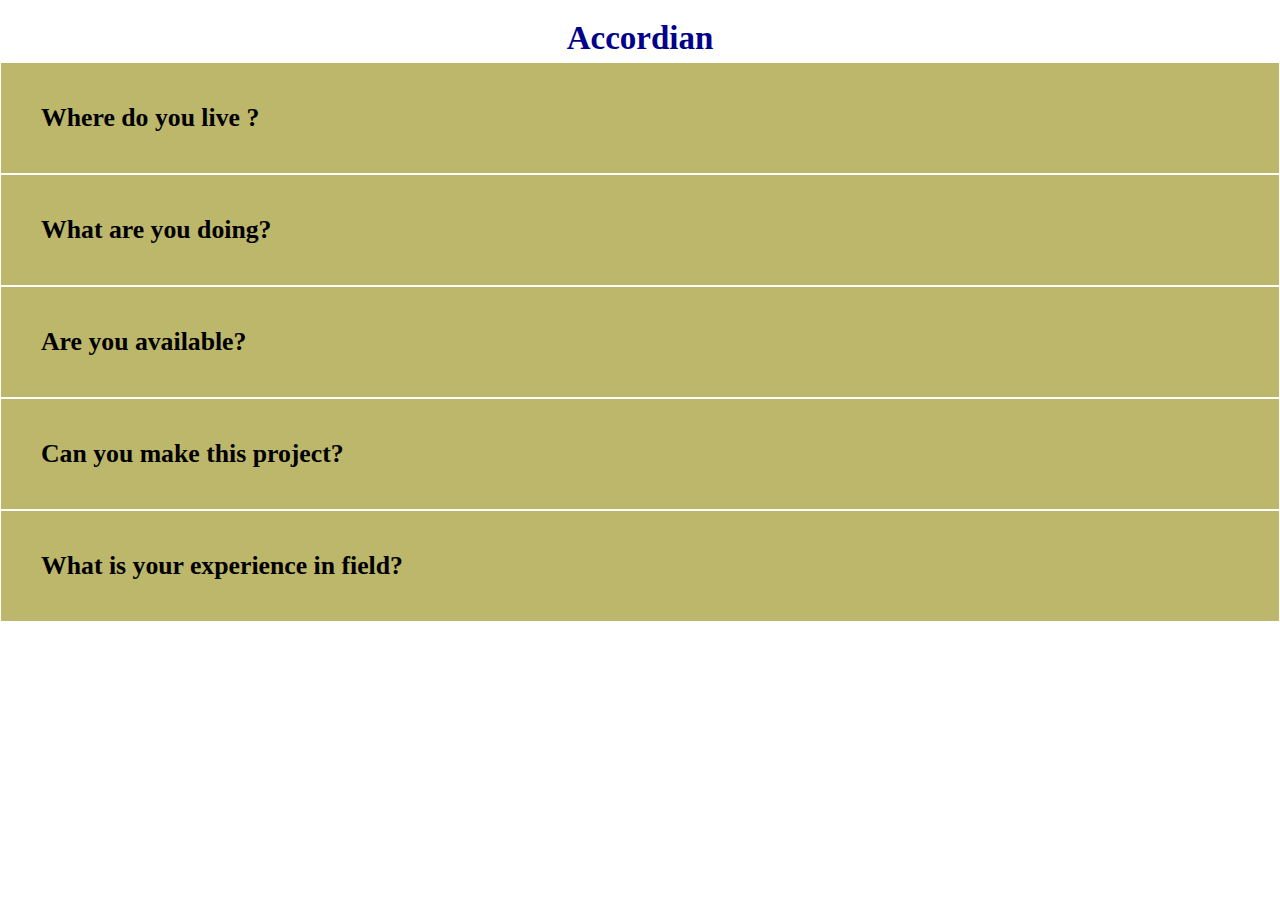
<file: accordian/index.html>
<!DOCTYPE html>
<html lang="en">
<head>
    <meta charset="UTF-8">
    <meta name="viewport" content="width=device-width, initial-scale=1.0">
    <title>Accordian</title>
    <link rel="stylesheet" href="style.css">
    <link rel="stylesheet" href="https://cdnjs.cloudflare.com/ajax/libs/font-awesome/6.5.1/css/all.min.css" integrity="sha512-DTOQO9RWCH3ppGqcWaEA1BIZOC6xxalwEsw9c2QQeAIftl+Vegovlnee1c9QX4TctnWMn13TZye+giMm8e2LwA==" crossorigin="anonymous" referrerpolicy="no-referrer" />
</head>
<body>
    <div id="main">
        <div id="box">
            <h2>Accordian</h2>
            <div id="accordian">

            </div>
        </div>
    </div>
    <script src="script.js"></script>
</body>
</html>
</file>
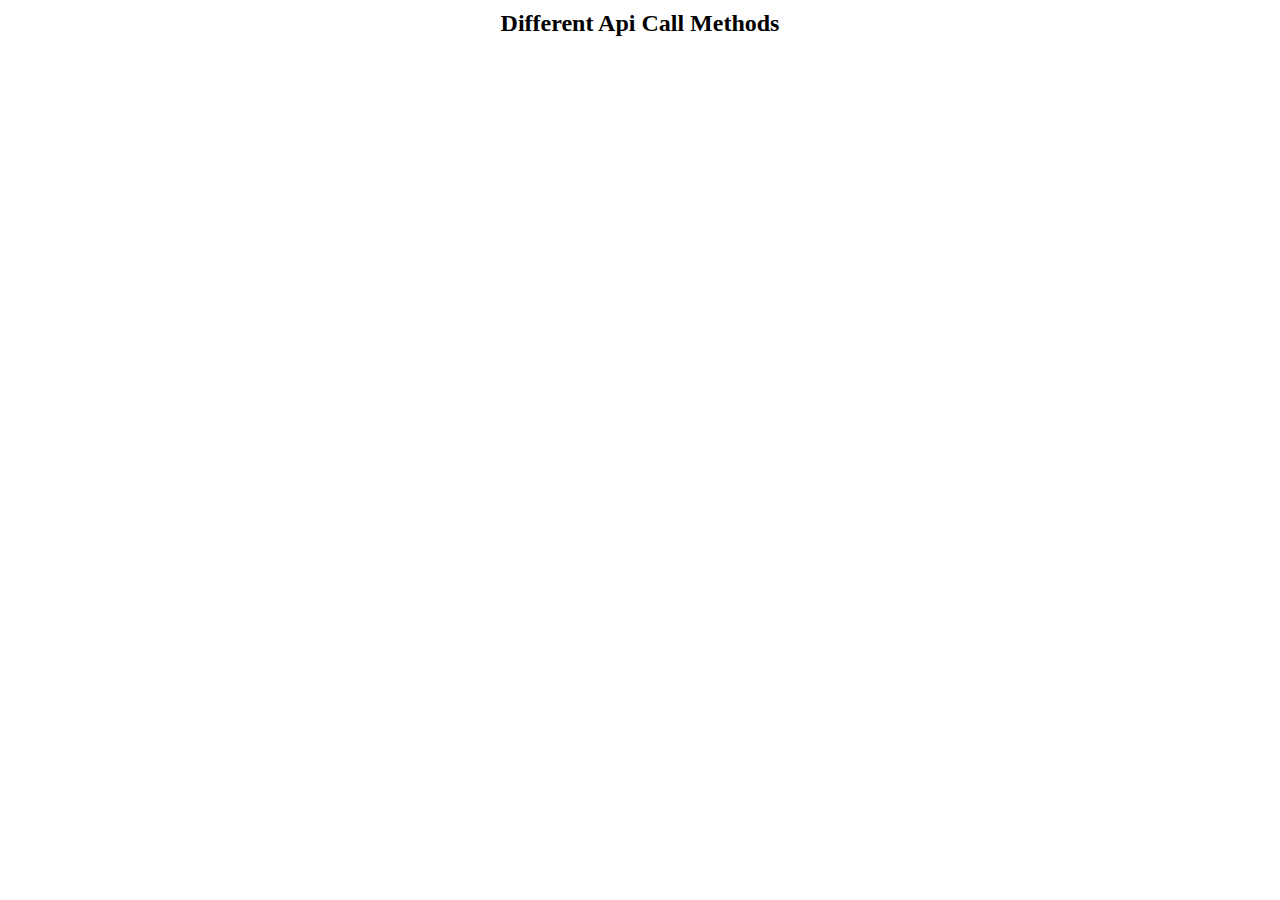
<file: API_CALL_XHR/index.html>
<!DOCTYPE html>
<html lang="en">
<head>
    <meta charset="UTF-8">
    <meta name="viewport" content="width=device-width, initial-scale=1.0">
    <title>Document</title>
    <link rel="stylesheet" href="style.css">
</head>
<body>
    <div class="main">
        <h2>Different Api Call Methods </h2>
        <div class="datadiv">
            
        </div>
    </div>
    <script src="script.js"></script>
</body>
</html>
</file>
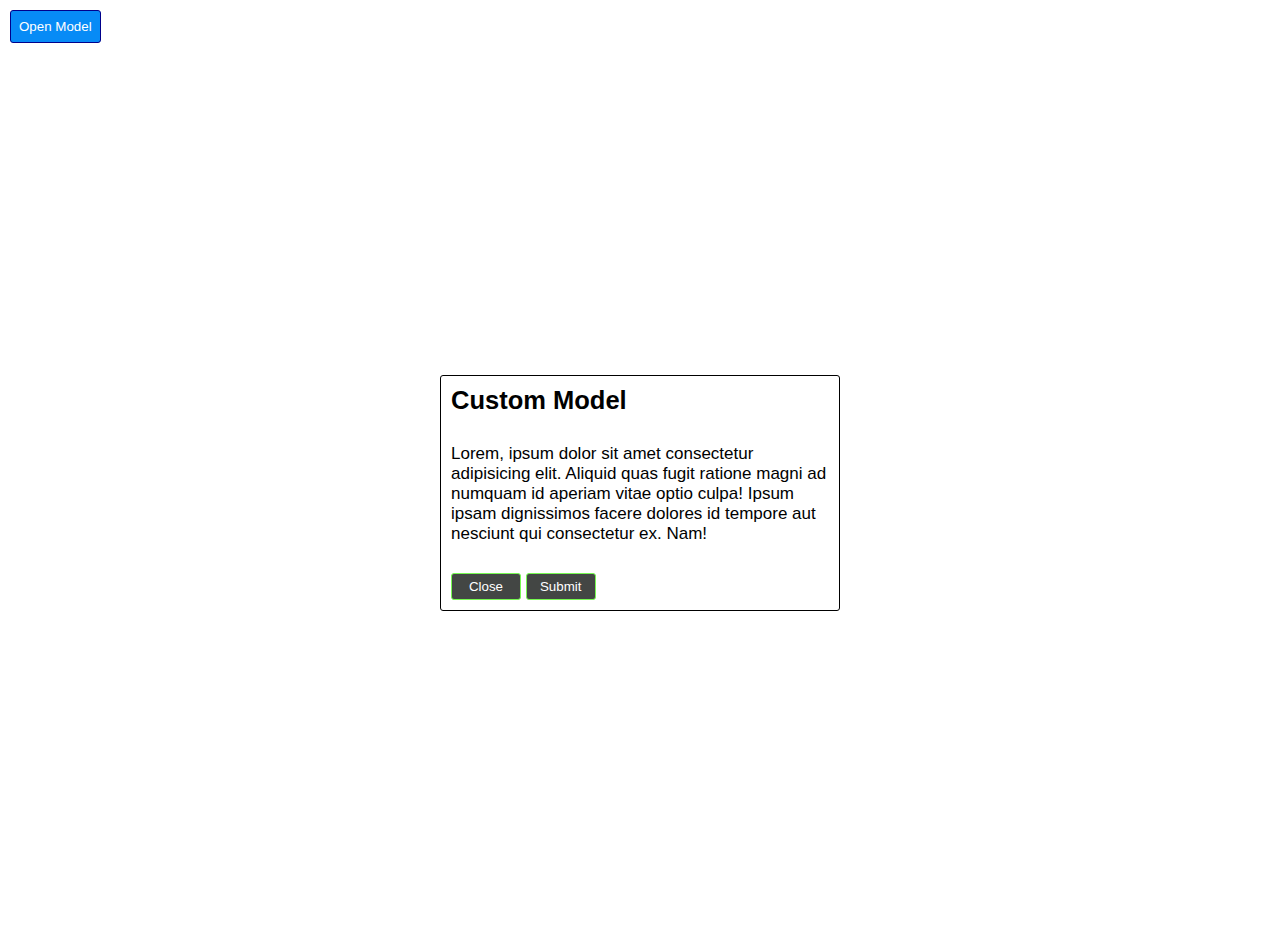
<file: customeModel/index.html>
<!DOCTYPE html>
<html lang="en">
<head>
    <meta charset="UTF-8">
    <meta name="viewport" content="width=device-width, initial-scale=1.0">
    <title>random Quotes</title>
    <link rel="stylesheet" href="style.css">
    <link rel="stylesheet" href="https://cdnjs.cloudflare.com/ajax/libs/font-awesome/6.5.1/css/all.min.css" integrity="sha512-DTOQO9RWCH3ppGqcWaEA1BIZOC6xxalwEsw9c2QQeAIftl+Vegovlnee1c9QX4TctnWMn13TZye+giMm8e2LwA==" crossorigin="anonymous" referrerpolicy="no-referrer" />
</head>
<body>
    <button class="openModel">Open Model</button>
    <div class="modelBackground">
        <div class="modelWrapper">
            <div class="model">
                <h2>Custom Model</h2>
                <i class="fa-solid fa-xmark icon"></i>
                <p>Lorem, ipsum dolor sit amet consectetur adipisicing elit. Aliquid quas fugit ratione magni ad numquam id aperiam vitae optio culpa! Ipsum ipsam dignissimos facere dolores id tempore aut nesciunt qui consectetur ex. Nam!</p>
                <div class="btnRow">
                    <button class="close">Close</button>
                    <button class="close">Submit</button>
                </div>
            </div>
        </div>
    </div>
    <script src="script.js"></script>
</body>
</html>
</file>
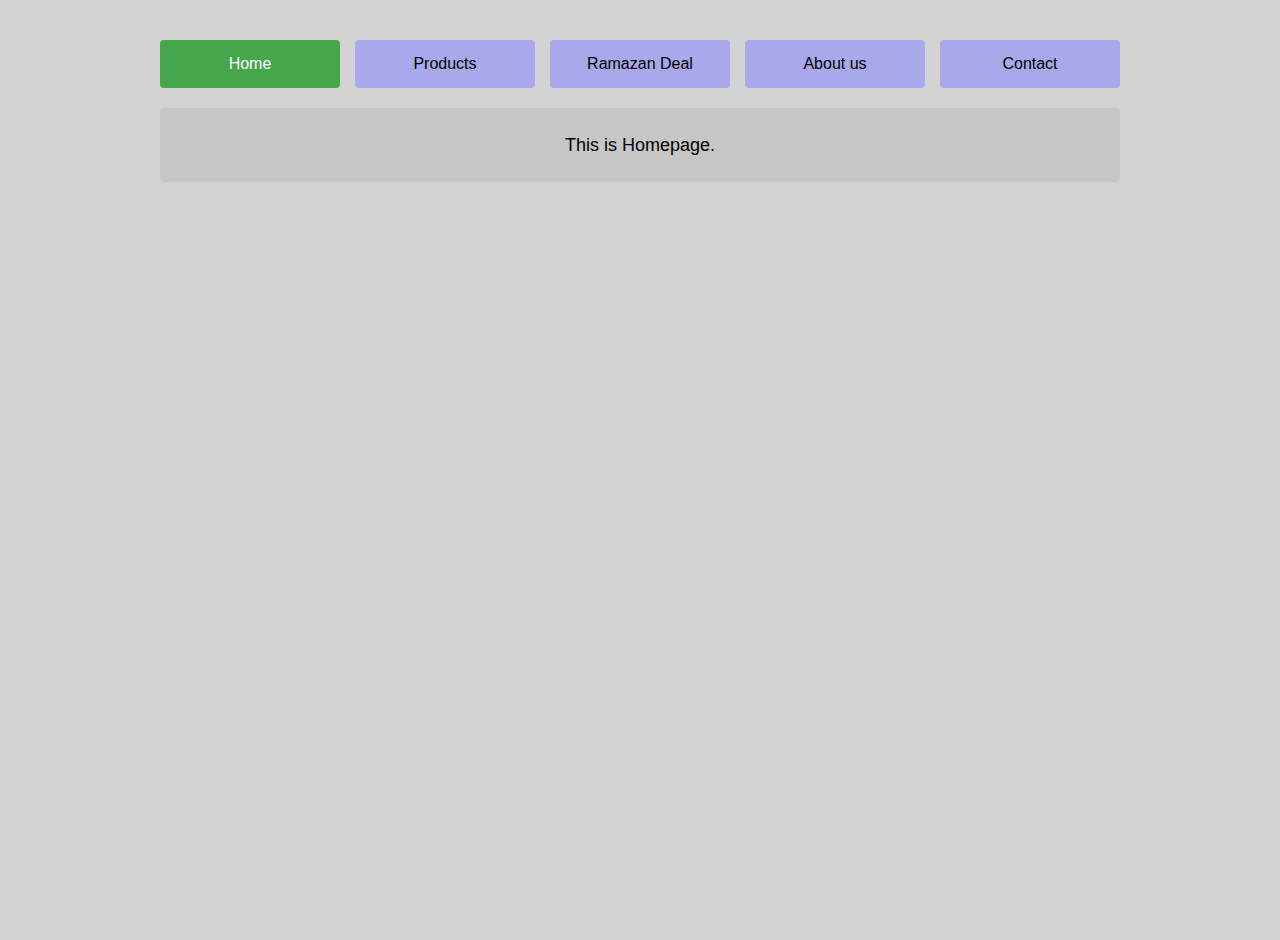
<file: customTabs/index.html>
<!DOCTYPE html>
<html lang="en">
<head>
    <meta charset="UTF-8">
    <meta name="viewport" content="width=device-width, initial-scale=1.0">
    <title>random Quotes</title>
    <link rel="stylesheet" href="style.css">
</head>
<body>
    <div class="main">
        <nav>
            <button data-id="home" class="btn active"> Home</button>
            <button data-id="products" class="btn"> Products</button>
            <button data-id="Ramazan-Deal" class="btn"> Ramazan Deal</button>
            <button data-id="About-us" class="btn"> About us</button>
            <button data-id="Contact" class="btn"> Contact</button>
        </nav>
        <div class="content">
            <p id="home" class="text active">This is Homepage.</p>
            <p id="products" class="text">This is Product page.</p>
            <p id="Ramazan-Deal" class="text">This is Ramazan deal page.</p>
            <p id="About-us" class="text">This is about us page.</p>
            <p id="Contact" class="text">This is contact page.</p>

        </div>
    </div>
    <script src="script.js"></script>
</body>
</html>
</file>
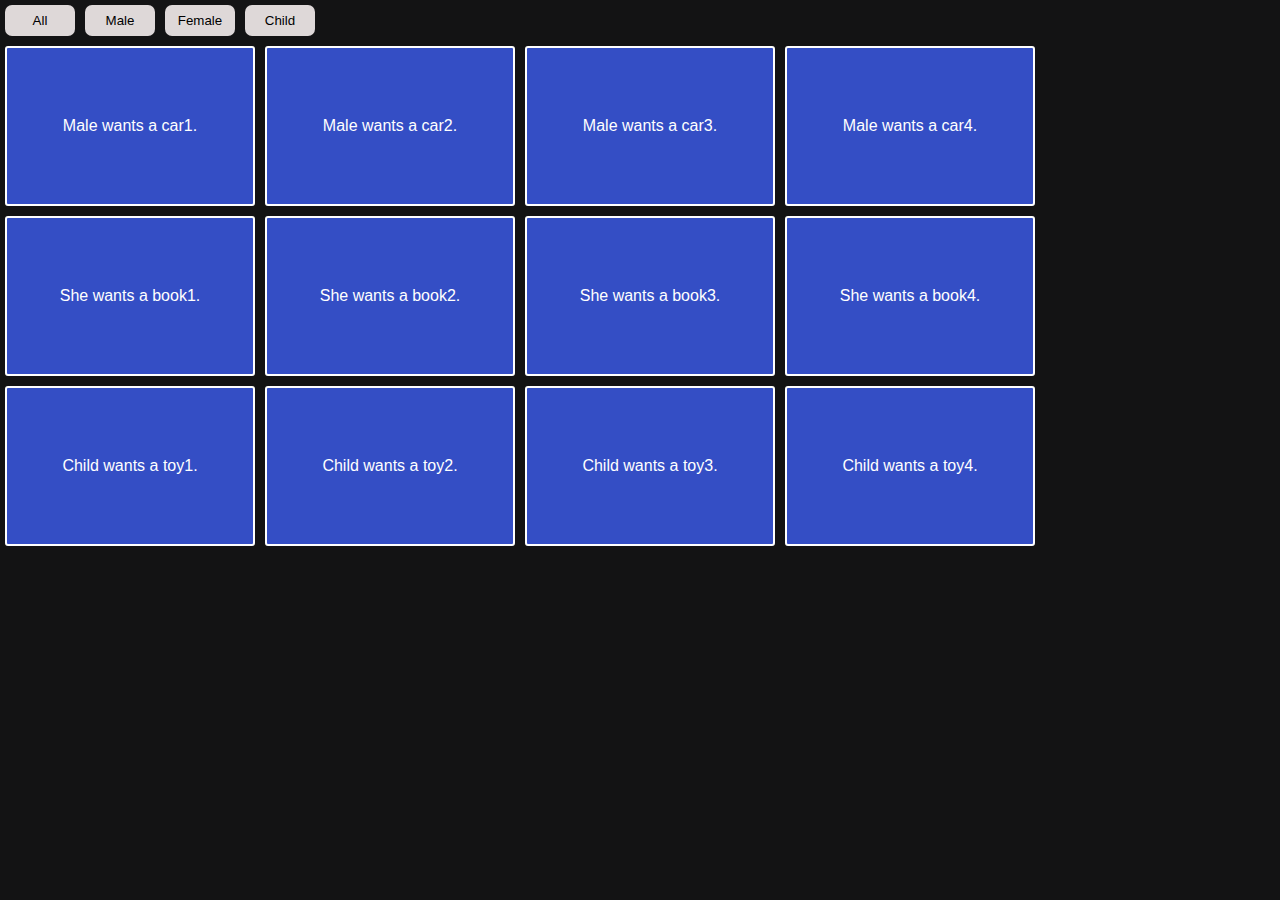
<file: filterCards/index.html>
<!DOCTYPE html>
<html lang="en">
<head>
    <meta charset="UTF-8">
    <meta name="viewport" content="width=device-width, initial-scale=1.0">
    <title>random Quotes</title>
    <link rel="stylesheet" href="style.css">
</head>
<body>
    <div class="main">
        <div class="filterBtns"></div>
        <div class="content"></div>
    </div>
    <script src="script.js"></script>
</body>
</html>
</file>
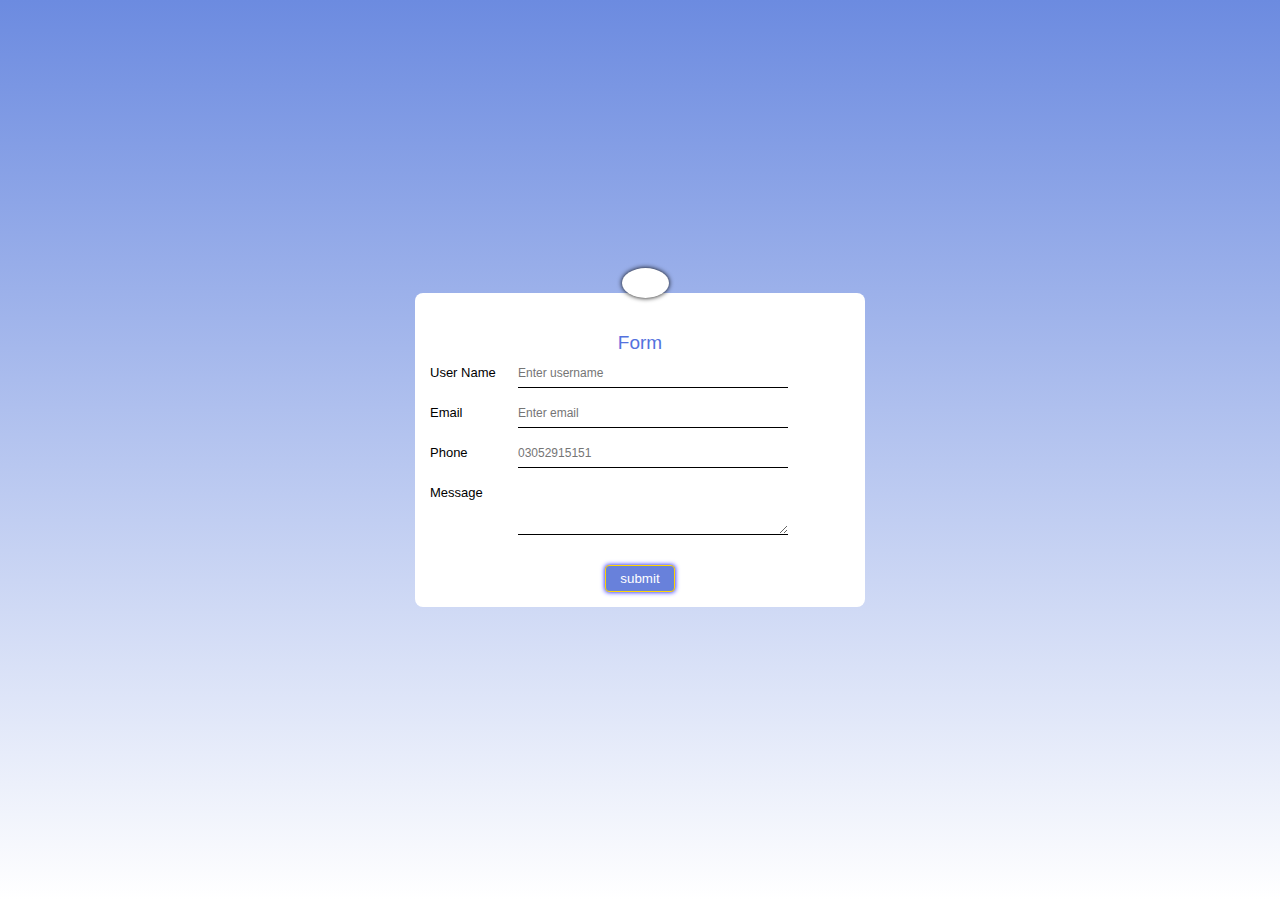
<file: form-validation/index.html>
<!DOCTYPE html>
<html lang="en">
<head>
    <meta charset="UTF-8">
    <meta name="viewport" content="width=device-width, initial-scale=1.0">
    <title>form-validation</title>
    <link rel="stylesheet" href="style.css">
    <link rel="stylesheet" href="https://cdnjs.cloudflare.com/ajax/libs/font-awesome/6.5.1/css/all.min.css" integrity="sha512-DTOQO9RWCH3ppGqcWaEA1BIZOC6xxalwEsw9c2QQeAIftl+Vegovlnee1c9QX4TctnWMn13TZye+giMm8e2LwA==" crossorigin="anonymous" referrerpolicy="no-referrer" />
    <link rel="stylesheet" href="https://cdnjs.cloudflare.com/ajax/libs/font-awesome/6.5.1/css/all.min.css" integrity="sha512-DTOQO9RWCH3ppGqcWaEA1BIZOC6xxalwEsw9c2QQeAIftl+Vegovlnee1c9QX4TctnWMn13TZye+giMm8e2LwA==" crossorigin="anonymous" referrerpolicy="no-referrer" />
</head>
<body>
    <form action="#">
        <div class="logo"><i class="fa-regular fa-r"></i></div>
        <div class="header"> Form</div>
        <!-- username  -->
        <div class="username">
            <label for="username">User Name</label>
            <input type="text" placeholder="Enter username" id="usernameid" onkeyup="validateName()">
            <span id="nameerror"> </span>
        </div>
        <!-- email  -->
        <div class="email">
            <label for="email"> Email</label>
            <input type="email" placeholder="Enter email" id="emailid" onkeyup="validateEmail()">
            <span id="emailerror"> </span>
        </div>
        <!-- phone number  -->
        <div class="phone">
            <label for="phone">Phone</label>
            <input type="number" placeholder="03052915151" id="phoneid"  onkeyup="validatePhone()">
            <span id="phoneerror"></span>

        </div>
        <!-- address  -->
        <div class="message">
            <label for="message"> Message</label>
            <textarea name="message" id="messageid" cols="22" rows="4" onkeyup="validateMessage()"></textarea>
            <span id="messageerror"></span>

        </div>
        <div class="submit">
            <button value="submit" id="submitbtn">submit</button>
            <span id="submiterror"></span>

        </div>
    </form>
    <script src="script.js"></script>
</body>
</html>
</file>
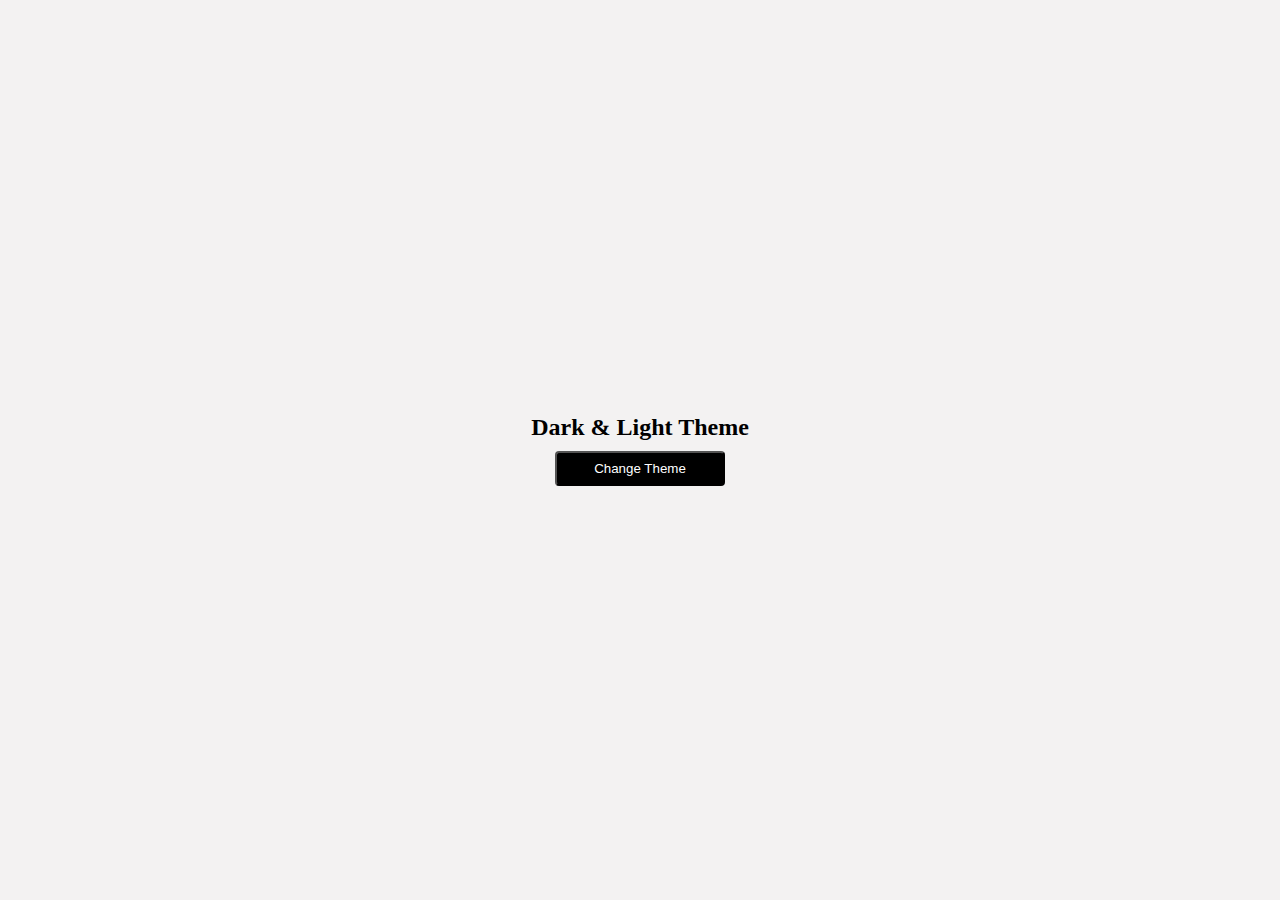
<file: lightDarkTheme/index.html>
<!DOCTYPE html>
<html lang="en">
<head>
    <meta charset="UTF-8">
    <meta name="viewport" content="width=device-width, initial-scale=1.0">
    <title>Document</title>
    <link rel="stylesheet" href="style.css">
</head>
<body >
        <!-- changing theme by toggle classes -->
        <div class="content">
            <h3 class="heading">Dark & Light Theme </h3>
            <button class="btn ">Change Theme</button>
        </div>
    <script src="script.js"></script>
</body>
</html>
</file>
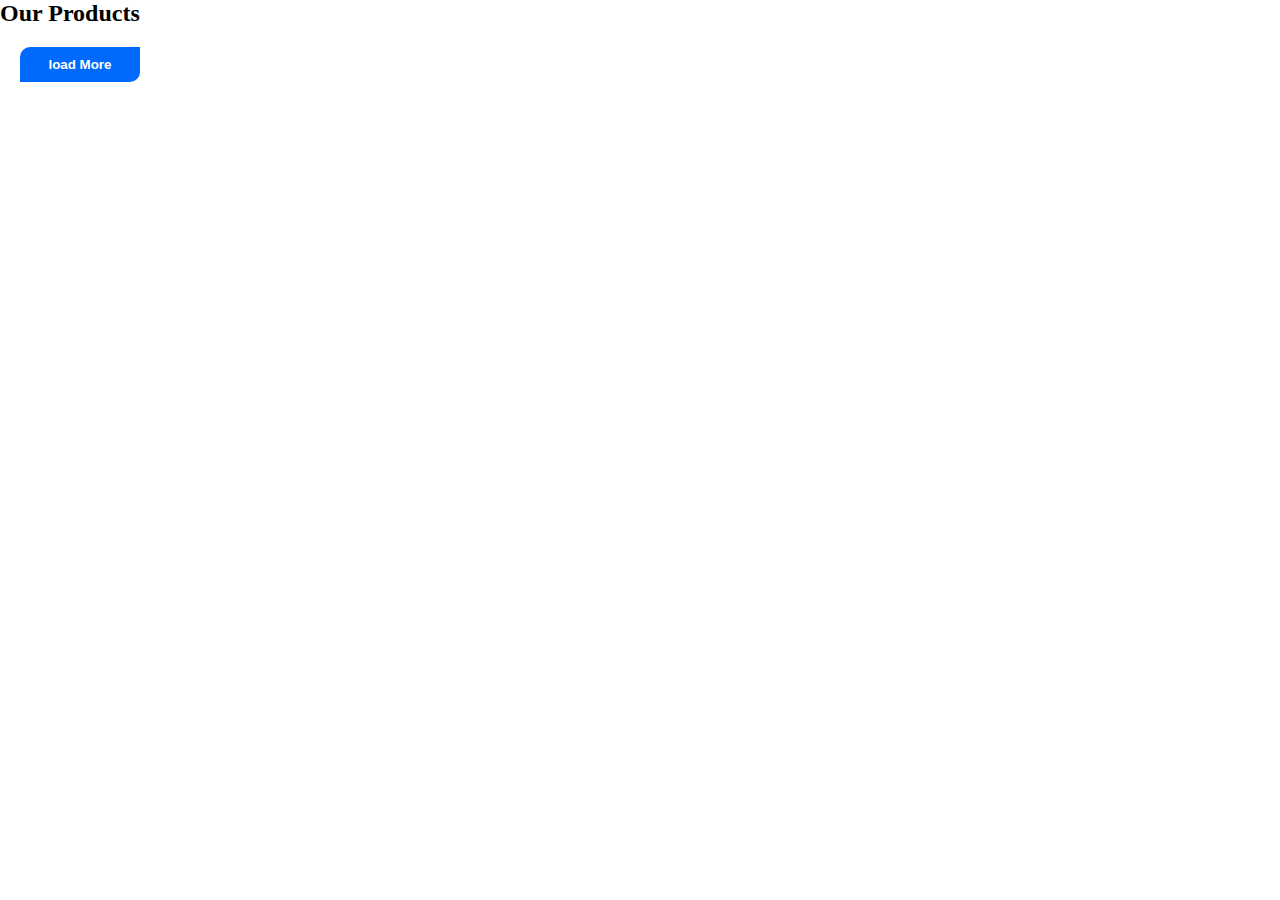
<file: loadMoreButtonApiCall/index.html>
<!DOCTYPE html>
<html lang="en">
<head>
    <meta charset="UTF-8">
    <meta name="viewport" content="width=device-width, initial-scale=1.0">
    <title>Document</title>
    <link rel="stylesheet" href="style.css">
</head>
<body>
    <h2>Our Products</h2>
    <div class="products">
     
    </div>
    <div class="btnDiv">
        <button class="loadMore">load More</button>
    </div>
    <script src="script.js"></script>
</body>
</html>
</file>
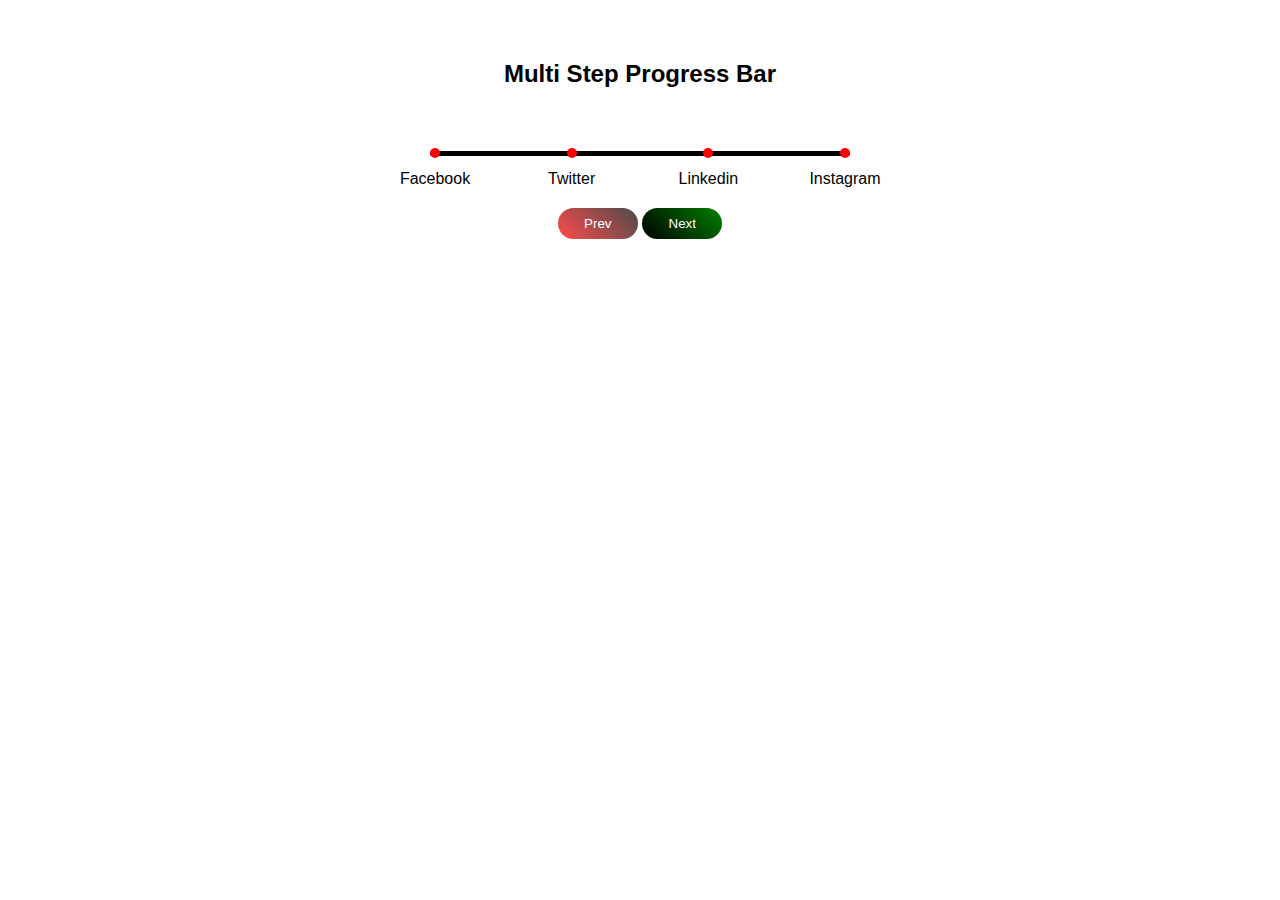
<file: MultiStepProgressBar/index.html>
<!DOCTYPE html>
<html lang="en">

<head>
    <meta charset="UTF-8">
    <meta name="viewport" content="width=device-width, initial-scale=1.0">
    <title>random Quotes</title>
    <link rel="stylesheet" href="style.css">
    <link rel="stylesheet" href="https://cdnjs.cloudflare.com/ajax/libs/font-awesome/6.5.2/css/all.min.css"
        integrity="sha512-SnH5WK+bZxgPHs44uWIX+LLJAJ9/2PkPKZ5QiAj6Ta86w+fsb2TkcmfRyVX3pBnMFcV7oQPJkl9QevSCWr3W6A=="
        crossorigin="anonymous" referrerpolicy="no-referrer" />
</head>

<body>
    <div class="container">
        <h2>Multi Step Progress Bar</h2>
        <div class="progressWrapper">
            <div class="progress"></div>
            <div class="iconsWrapper">
                <i class="fa-brands fa-facebook"></i>
                <p>Facebook</p>
            </div>
            <div class="iconsWrapper">
                <i class="fa-brands fa-twitter"></i>
                <p>Twitter</p>
            </div>
            <div class="iconsWrapper">
                <i class="fa-brands fa-linkedin"></i>
                <p>Linkedin</p>
            </div>
            <div class="iconsWrapper">
                <i class="fa-brands fa-instagram"></i>
                <p>Instagram</p>
            </div>
        </div>
        <div class="buttons">
            <button class="prev" disabled>Prev</button>
            <button class="next">Next</button>
        </div>
    </div>
    <script src="script.js"></script>
</body>

</html>
</file>
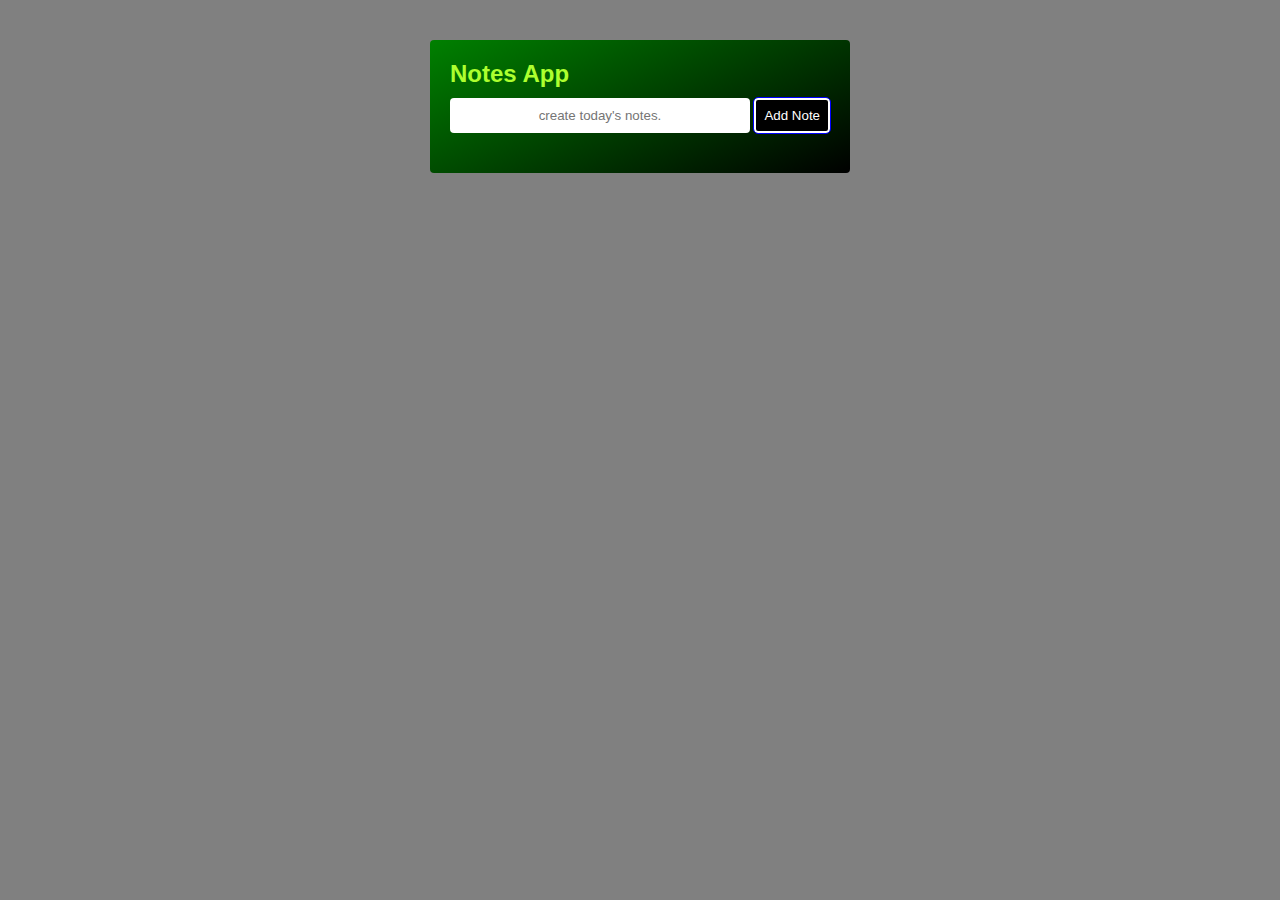
<file: NewNotesApp/index.html>
<!DOCTYPE html>
<html lang="en">
<head>
    <meta charset="UTF-8">
    <meta name="viewport" content="width=device-width, initial-scale=1.0">
    <title>Notes App</title>
    <link rel="stylesheet" href="style.css">
</head>
<body>
    <div class="main">
        <h2>Notes App</h2>
        <div class="inputDiv">
            <input type="text" class="userInput" id="input" placeholder="create today's notes.">
            <button class="addNote">Add Note</button>
        </div>
        <p class="errorMsg"></p>
        <ul class="notesList"></ul>
    </div>
    <script src="script.js"></script>
</body>
</html>
</file>
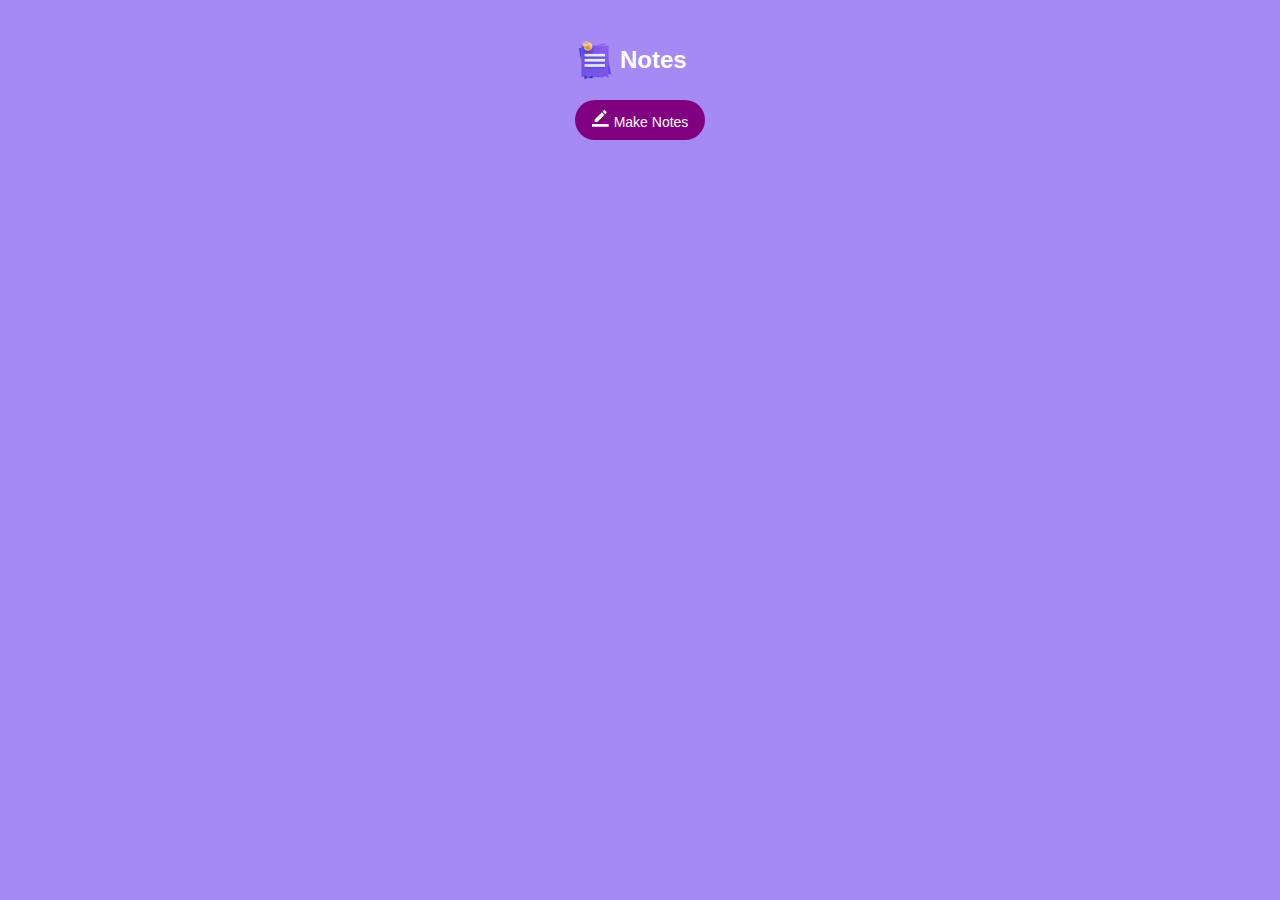
<file: notesApp/index.html>
<!DOCTYPE html>
<html lang="en">
<head>
    <meta charset="UTF-8">
    <meta name="viewport" content="width=device-width, initial-scale=1.0">
    <title>notesApp</title>
    <link rel="stylesheet" href="style.css">
</head>
<body>
    <div class="main">
        <div class="logo">
            <img src="images/notes.png" alt="notes"class="notes">
            <h2> Notes</h2>
        </div>
        <button id="makeNotes"><img src="images/edit.png" alt="edit" class="edit">Make Notes</button>
        <div class="notepad">
            
        </div>
    </div>
    <script src="script.js"></script>
</body>
</html>
</file>
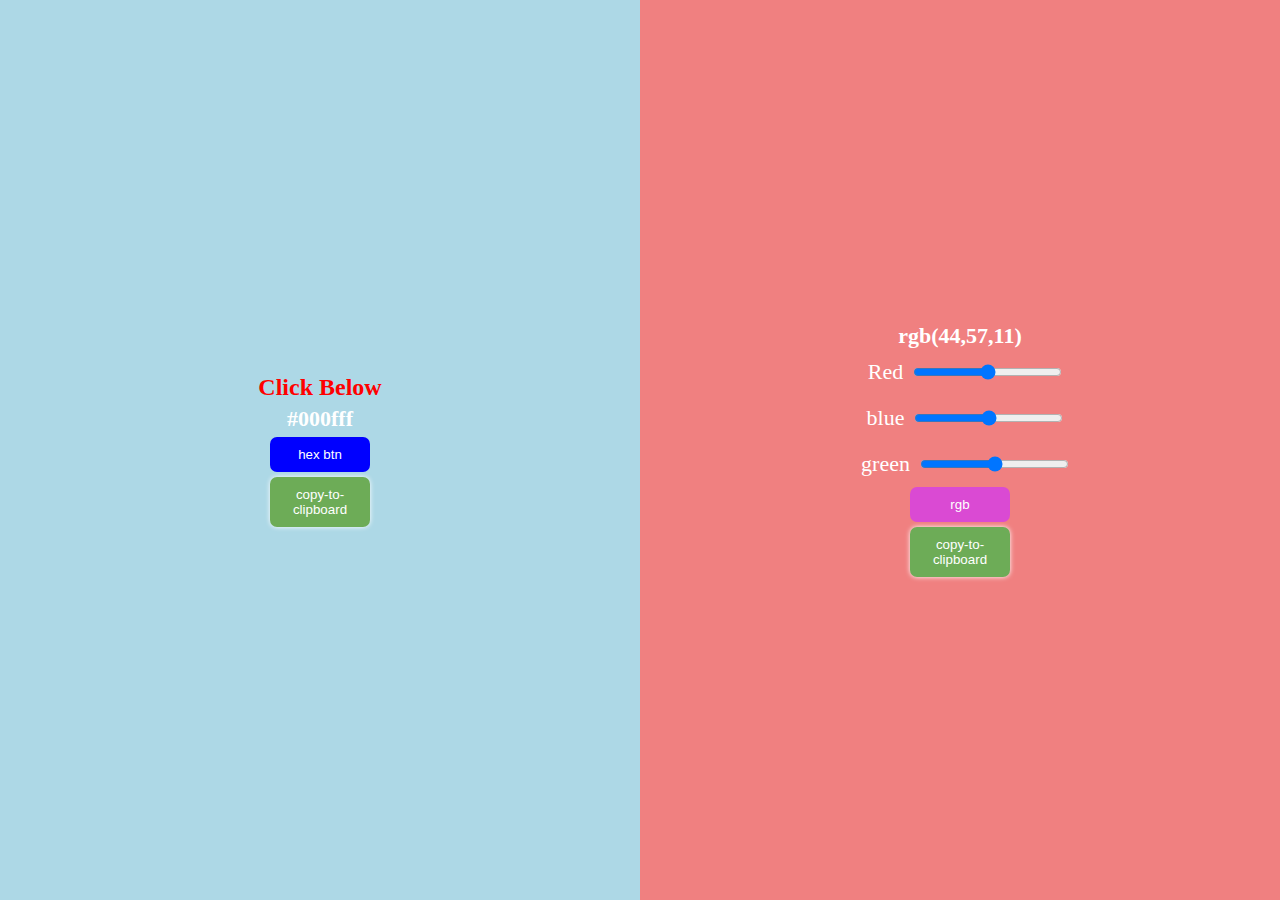
<file: random-color-generator/index.html>
<!DOCTYPE html>
<html lang="en">
<head>
    <meta charset="UTF-8">
    <meta name="viewport" content="width=device-width, initial-scale=1.0">
    <title>Document</title>
    <link rel="stylesheet" href="style.css">
</head>
<body>
    <div class="main">
        <div class="left">
            <h2 id="hexText">Click Below</h2>
            <p class="hexvalue">#000fff</p>
            <button id="hexbtn"> hex btn </button>
            <button id="copyColorHex"> copy-to-clipboard </button>

        </div>
        <div class="right">
            <p class="rgbvalue">rgb(44,57,11)</p>
            <div class="red">
                <label for="red">Red</label>
                <input type="range" min="0" max="255" class="redColor"> 
            </div>
            <div class="blue">
                <label for="blue">blue</label>
                <input type="range" min="0" max="255" class="blueColor"> 
            </div>
            <div class="green">
                <label for="green">green</label>
                <input type="range" min="0" max="255" class="greenColor"> 
            </div>
            <button class="rgbbtn">rgb</button>
            <button id="copyColorRgb"> copy-to-clipboard </button>

        </div>
    </div>
    <script src="script.js"></script>
</body>
</html>
</file>
<file: accordian/style.css>
*{
    margin:0;
    padding:0;
    box-sizing:border-box;
}
#box{
    margin-top:20px;
    height:100vh;
}
h2{
    color:darkblue;
    background-color: white;
    text-align: center;
    font-size:33px;
    margin-bottom:5px;
}
#accordian{
    background-color: darkkhaki;
    align-items: center;
}
.item{
    padding:40px;
    border:1px solid white;
}
.item p{
    font-size:19px;
}
.title{
    display: flex;
    font-size:22px;
    justify-content: space-between;
}
/* functionality  */
.content{
    display:none;
}
.content p{
    margin-top:10px;
    color:darkblue;
}
.title.active + .content{
    display: block;
}
.title.active i{
    transform: rotate(180deg);
}
</file>
<file: API_CALL_XHR/style.css>
*{
    margin:0;
    padding:0;
    box-sizing: border-box;
}
.main{
    height:100vh;
    text-align:center;
    padding:10px;
}
.datablock{
    padding:10px;
    background-color:rgb(140, 140, 249);
    margin-bottom:5px;
    border:1px solid gold;
}
</file>
<file: customeModel/style.css>
*{
    margin:0;
    padding:0;
    box-sizing:border-box;
    font-family:Arial, Helvetica, sans-serif;
}
.modelBackground{
    height:100vh;
    display:flex;
    justify-content:center;
    align-items:center;
    flex-direction:column;
}
.model{
    width:400px;
    border:1px solid black;
    border-radius:3px;
    padding:10px;
    display:flex;
    flex-direction: column;
    gap:29px;
    position:relative;
    font-size:17px;
}
.icon{
    position:absolute;
    right:10px;
    font-size:22px;
}
.openModel{
    padding:8px;
    background-color:rgb(7, 139, 246);
    color:white;
    border:1px solid darkblue;
    margin:10px 0 0 10px;
    border-radius:3px;
}
.close{
    padding:5px;
    background-color:rgb(67, 70, 68);
    color:white;
    border:1px solid rgb(118, 249, 81);
    border-radius:3px;
    width:70px;
}
</file>
<file: customTabs/style.css>
*{
    margin:0;
    padding:0;
    box-sizing:border-box;
    font-family:Arial, Helvetica, sans-serif;
}
body{
    display: flex;
    flex-direction: column;
    align-items: center;
    margin-top:40px;
    height:100vh;
    background-color:lightgrey;
    line-height:44px;
}
nav{
    display:flex;
    gap:15px;
}
.btn{
    background-color:rgb(168, 168, 235);
    border:none;
    padding:15px;
    border-radius:4px;
    width:180px;
    font-size:16px;
}
.btn.active{
    background-color:rgb(69, 166, 76);
    color:white;
}
.text{
    background-color:rgba(146, 143, 143, 0.183);
    display:none;
    text-align: center;
    border-radius:4px;
    margin-top:20px;
    padding:15px;
    font-size:18px;

}
.text.active{
    display:block;
    }
</file>
<file: filterCards/style.css>
*{
    margin:0;
    padding:0;
    box-sizing:border-box;
    font-family:Arial, Helvetica, sans-serif;
}
.main{
    background-color: rgb(19, 19, 20);
    min-height:100vh;
}
.btn{
    padding:8px;
    background-color:rgb(222, 216, 216);
    border:none;
    border-radius:7px;
    width:70px;
    margin: 5px;
}
.card{
    color:white;
    padding:20px;
    width:200px;
    border:2px solid white;
    background-color:rgb(52, 78, 197);
    margin:5px;
    border-radius:3px;
    height:160px;
    width:250px;
    display: flex;
    align-items: center;
    justify-content:center;
}
.hide{
    display:none;
}
.content{
    display: flex;
    flex-wrap:wrap;
}
</file>
<file: form-validation/style.css>
*{
    margin:0;
    padding:0;
    box-sizing:border-box;
    font-family:Arial, Helvetica, sans-serif;
}
body{
    background-image: linear-gradient(rgb(108, 139, 224),white);
    display:flex;
    justify-content: center;
    align-items: center;
    height: 100vh;
}
form{
    width:450px;
    background-color:white;
    border-radius:8px;
    padding:15px;
    line-height: 30px;
    position:relative;
}
/* logo  */
.logo{
    border-radius: 50%;
    background-color: white;
    box-shadow: 0 0 5px black;
    width: 47px;
    display: flex;
    justify-content: center;
    padding: 15px;
    position: absolute;
    top: -25px;
    left: 46%;
}
.header{
    text-align: center;
    color: rgb(84, 114, 222);
    font-size: 19px;
    margin-top: 20px;
}
.username,.email,.phone,.message{
    width:358px;
    display: flex;
    justify-content: space-between; 
    margin-bottom:10px;
}
/* label  */
label{
    font-size:13px;
}
input,textarea{
    outline:none;
    border:none;
    border-bottom: 1px solid black;
    font-size:12px;
    width:270px;
}
.submit{
    display:flex;
    justify-content: space-around;
}
.submit button{
    padding:5px;
    width:70px;
    background-color:rgb(104, 129, 219 );
    box-shadow: 0 0 5px blue;
    border:1px solid gold;
    color:white;
    border-radius:4px;
    margin-top:20px;
}
span{
    position:absolute;
    right:77px;
    color:red;
    font-size:13px;
}
/* for textarea error */
.message{
    position: relative;
}
#messageerror{
    position:absolute;
    right:0;
    bottom:2px;
    color:red;
    font-size:13px;
    position: absolute;
}
/* for submit error1 */
.submit{
    position: relative;
}
#submiterror{
    position:absolute;
    left:0;
    bottom:2px;
    color:red;
    font-size:13px;
    position: absolute;
}
i{
    color:green;
}
</file>
<file: lightDarkTheme/style.css>
*{
    margin:0;
    padding:0;
    box-sizing:border-box;
}
:root{
    --bg-color:rgb(243, 242, 242);
    --btn-bg-color:black;
    --btn-text-color:white;
    --h3-text-color:black;
}
[data-theme = "dark"]{
    --bg-color:black;
    --btn-bg-color:white;
    --btn-text-color:black;
    --h3-text-color:white;

}
body{
    background-color: var(--bg-color);
    display:flex;
    justify-content:center;
    align-items:center;
    flex-direction: column;
    height:100vh;
}
.btn{
    background-color: var(--btn-bg-color);
    color:var(--btn-text-color);
    padding:8px;
    width:170px;
    border-radius:4px;
}
h3{
    color: var(--h3-text-color);
    margin-bottom:10px;
    font-size:24px;
}
.content{
    display: flex;
    align-items: center;
    flex-direction: column;
}
/* light  */
/* body.light{
    height:100vh;
    display:flex;
    justify-content:center;
    align-items:center;
    background-color: rgb(77, 199, 229);
    flex-direction: column;
}
.heading{
    color:blue;
    margin-bottom:10px;
}
.content .btn.light{
    padding:8px;
    width:170px;
    color:white;
    background-color:black;
    border-radius:4px;
} */
/* dark  */
/* body.dark{
    height:100vh;
    display:flex;
    justify-content:center;
    align-items:center;
    background-color: black;
    flex-direction: column;
}
.content .btn.dark {
    padding:8px;
    width:170px;
    color:black;
    background-color:rgb(219, 209, 209);
    border-radius:4px;
} */
</file>
<file: loadMoreButtonApiCall/style.css>
*{
    margin:0;
    padding:0;
    box-sizing:border-box;
}
.products{
    display:flex;
    flex-wrap:wrap;
}
.item{
    background-color:rgb(21, 30, 87);
    display:flex;
    flex-direction:column;
    /* justify-content:center; */
    border-radius:5px;
    border:1px solid goldenrod;
    padding:5px;
    min-height:250px;
    width:250px;
    color:white;
}
.thumbnail{
    height:200px;   
}
.loadMore{
    background-color:rgb(0, 106, 255);
    padding:10px;
    width:120px;
    color:white;
    border-radius: 10px 0 10px 0;
    text-align: center;
    border:none;
    font-weight: bold;
    cursor: pointer;
}
.btnDiv{
    padding:20px;
}
.loadMore:disabled{
    cursor:not-allowed;
}
.title{
    padding:5px 5px;
}
.description{
    padding:5px;
    line-height: 20px;
}
</file>
<file: MultiStepProgressBar/style.css>
*{
    margin:0;
    padding:0;
    box-sizing:border-box;
    font-family:Arial, Helvetica, sans-serif;
}
.container{
    display:flex;
    flex-direction: column;
    align-items: center;
    margin-top: 60px;
}
h2{
    margin-bottom:60px;
}
.progressWrapper{
    display: flex;
    position: relative;
    width: 420px;
    justify-content:space-between;
}
.progressWrapper::before{
    content:'';
    background-color: black;
    position:absolute;
    top:30%;
    left:0;
    height:5px;
    width: 100%;
    z-index:-1;
    bottom:-20px;
    border-radius:5px;
}
.progress{
    background-color: rgb(49, 161, 49);
    width:0%;
    height:5px;
    position:absolute;
    z-index:-1;
    top:50%;
    left:0%;
    transform: translateY(-40%);
}
.iconsWrapper{
 background-color:red;
    height: 10px;
    width:10px; 
    display: flex;
    justify-content: center;
    align-items: center;
    border-radius:50%;
}
.iconsWrapper i{
    font-size:22px;
    position:absolute;
    bottom:20px;
}
.iconsWrapper p{
    position:absolute;
    bottom:-30px;
}
hr{
    width:200px;
    border:3px solid black;
    border-radius: 5px;
}
.buttons{
    margin-top:30px;
}
.prev{
    background-image:linear-gradient(45deg,red,black);
    margin-top:20px;
    border:none;
    padding:8px;
    border-radius:20px;
    width:80px;
    color:white;

}
.next{
    background-image:linear-gradient(45deg,black,green);
    margin-top:20px;
    border:none;
    padding:8px;
    border-radius:20px;
    width:80px;
    color:white;
}
.prev:disabled{
    opacity: 0.7;
    cursor: not-allowed;
}
.next:disabled{
    opacity: 0.7;
    cursor: not-allowed;
}
</file>
<file: NewNotesApp/style.css>
*{
    margin:0;
    padding:0;
    box-sizing:border-box;
    font-family:Arial, Helvetica, sans-serif;
}
.main{
    display:flex;
    flex-direction: column;
    padding:20px;
    gap:10px;
    background-image: linear-gradient(-25deg,black,green);
    border-radius: 4px;
    margin-top: 40px;
}
body{
    display:flex;
    flex-direction: column;
    align-items: center;
    background-color: grey;
}
h2{
color:greenyellow;
}
.userInput{
    padding:10px;
    width:300px;
    text-align: center;
    border-radius: 4px;
    border: none;
}
/* addnote button  */
.addNote{
    background-color: black;
    padding:8px;
    color:white;
    border-radius: 4px;
    border: 2px solid ;
    outline: 1px solid blue;
}
/* noteslist  */
.listItem{
    background-color:white;
    width:100%;
    padding:6px;
    list-style:none;
    display: flex;
    margin-top:5px;
    border-radius:5px;
    justify-content: space-between;
}
.listItem p{
    padding:5px;
}
.btn{
    color:white;
    border:none;
    border-radius:3px;
    width:60px;
    padding:8px;
}
.editBtn{
    background-color: green;
    margin-right:5px;
}
.deleteBtn{
    background-color: grey;
    margin-right:5px;
}
</file>
<file: notesApp/style.css>
*{
    margin:0;
    padding:0;
    box-sizing:border-box;
    font-family: Arial, Helvetica, sans-serif;
}
body{
    background-color: rgb(165, 137, 244);
    height: 100vh;
    display:flex;
    justify-content: center;
}
.main{
    margin-top:40px;
}
/* logo div  */
.logo{
    display: flex;
    align-items: center;
    color:white;
    gap:5px;
}
.notes{
    width:40px;
}
button{
    background-color:purple;
    color:white;
    border:none;
    border-radius:33px;
    width:130px;
    font-size:14px;
    padding:10px;
    margin-top:20px;
}
.edit{
    width:17px;
    margin-right:5px;
}
/* notepad  */
p{
    background-color: white;
    width:400px;
    min-height:130px;
    border-radius:7px;
    margin-top:20px;
    padding:10px;
    position: relative;
}
.delete{
    width:23px;
    position:absolute;
    right:0;
    bottom:0;
    margin:0 12px 12px 0;
} 
.pClass{
/* background-color: yellow; */
}
</file>
<file: random-color-generator/style.css>
*{
    margin:0;
    padding:0;
    box-shadow:border-box;
}
.main{
    height:100Vh;
    display:flex;
    flex:2;
}
/* left  */
.left{
    background-color: lightblue;
    width:50%;
    display: flex;
    justify-content: center;
    flex-direction: column;
    align-items: center;
    gap:5px;
    color:red;
}
.hexvalue,.rgbvalue{
    color:white;
    font-size:22px;
    font-weight:bold;
}
#hexbtn{
    padding:10px;
    width:100px;
    background-color:blue;
    color:white;
    border-radius:7px;
    border:none;
}
/* right  */
.right{
    background-color:lightcoral;
    width:50%;
    display: flex;
    flex-direction: column;
    justify-content: center;
    align-items: center;
}
.right div{
    display:flex;
    align-items: center;
}
input,label{
    padding:10px; 
    color:white;
    font-size:22px;
}
/* rgb btn  */
.rgbbtn{
    padding:10px;
    width:100px;
    background-color:rgb(218, 74, 211);
    color:white;
    border-radius:7px;
    border:none;
    margin-bottom:5px;
}
#copyColorHex,#copyColorRgb{
    padding:10px;
    width:100px;
    background-color:rgb(109, 172, 87);
    color:white;
    border-radius:7px;
    border:none;
    box-shadow:0 0 5px white;
}
</file>
